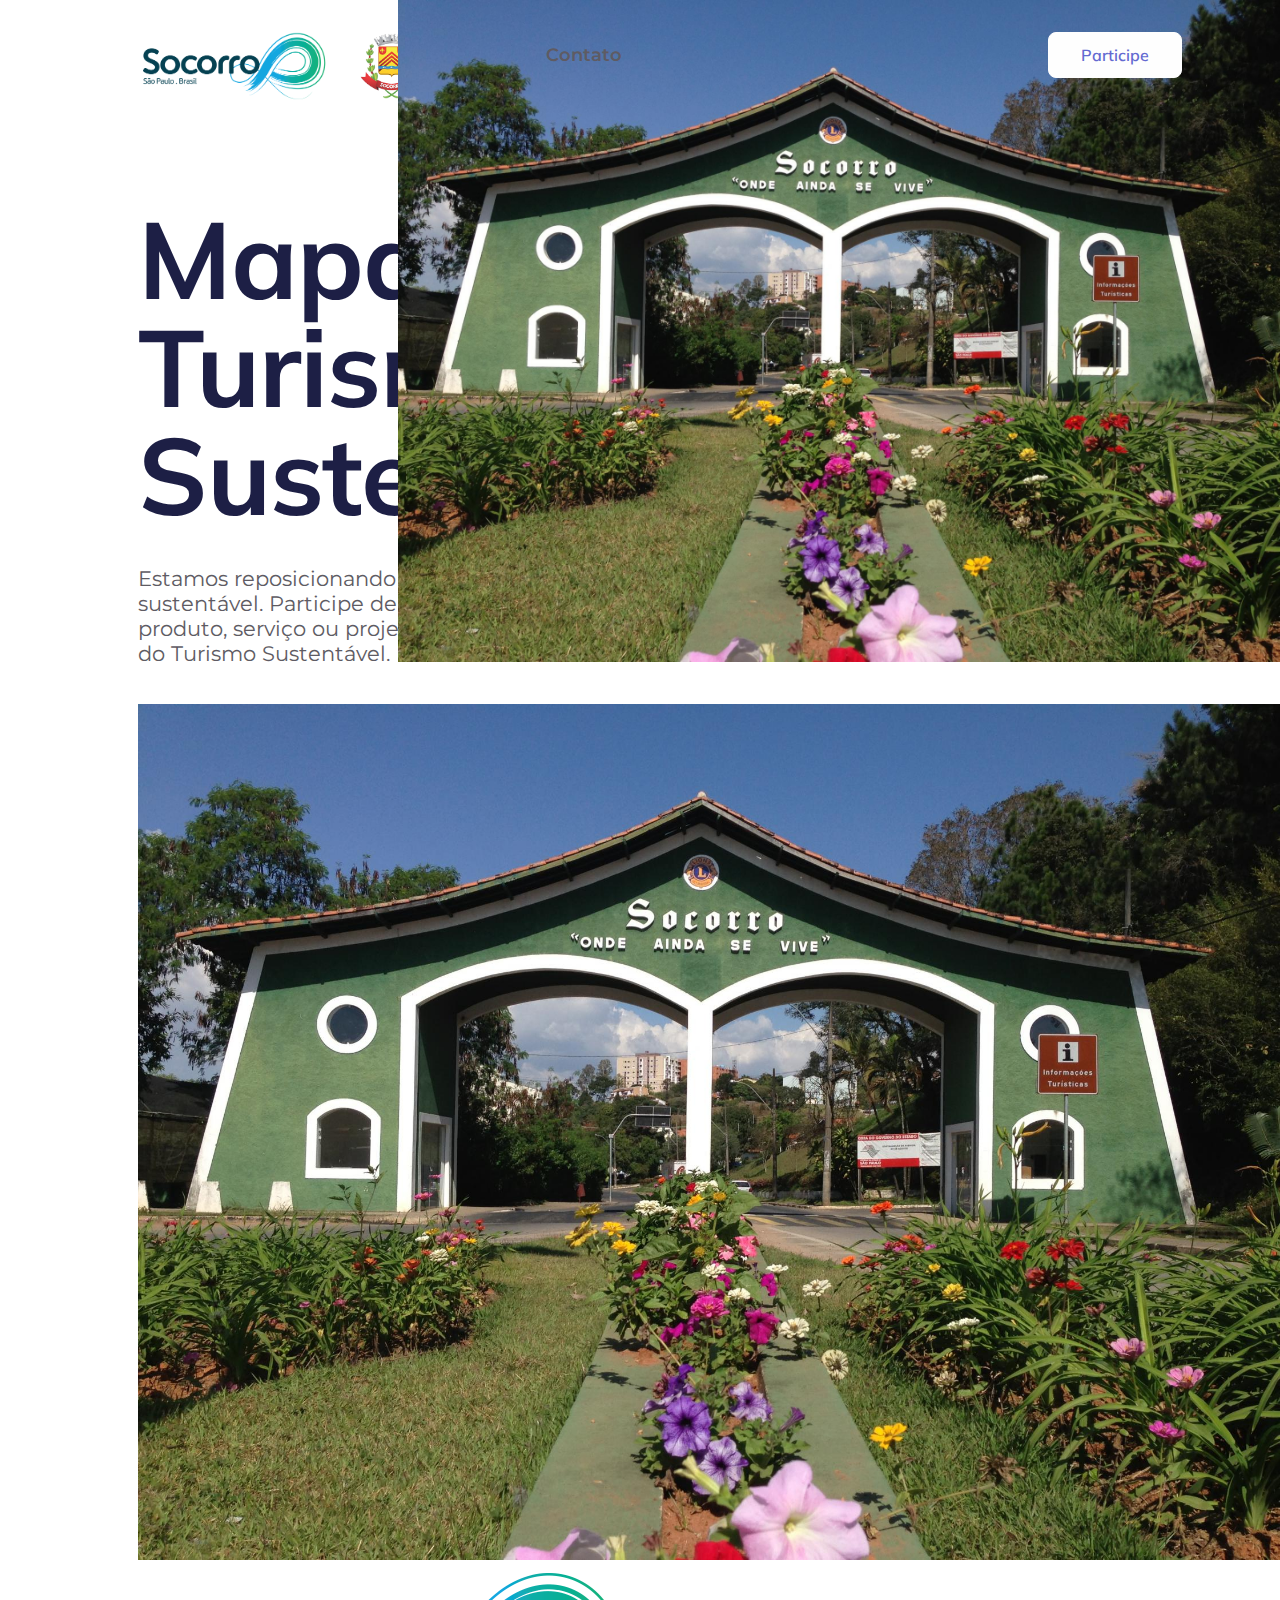
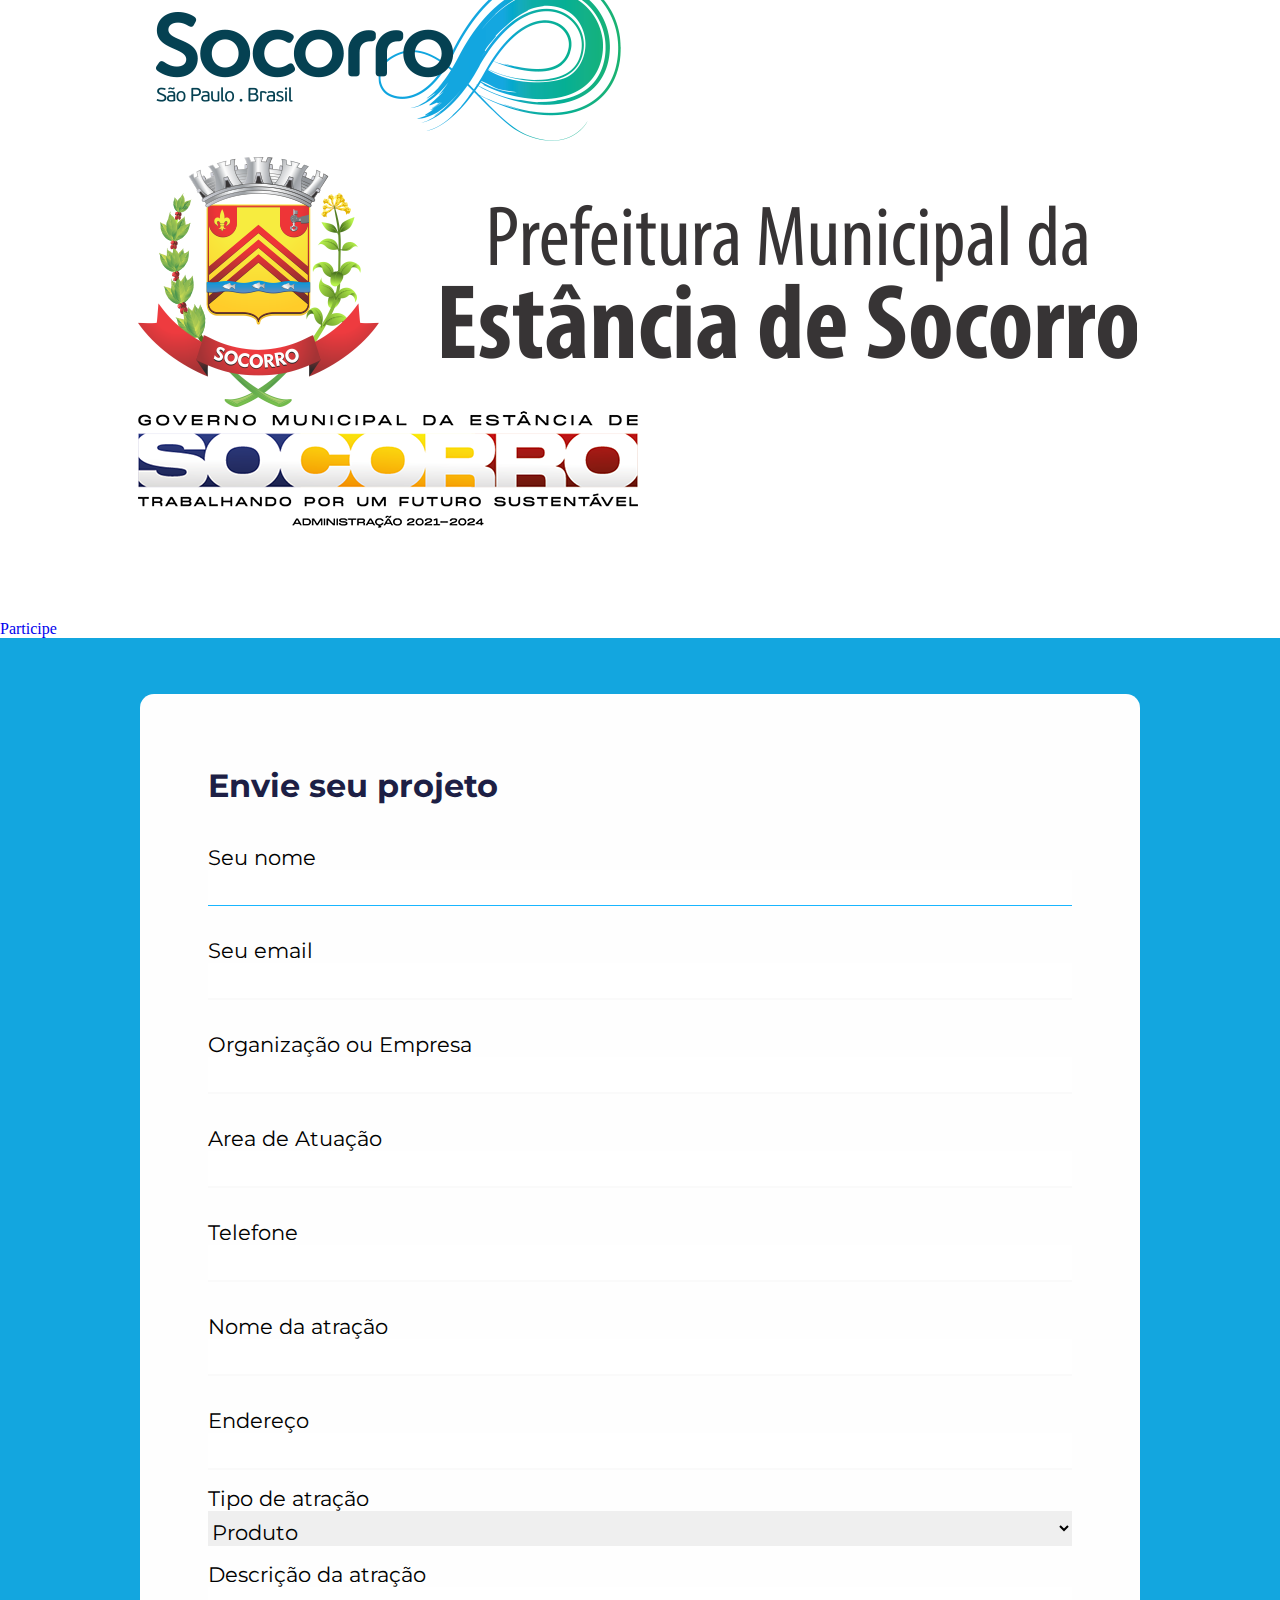
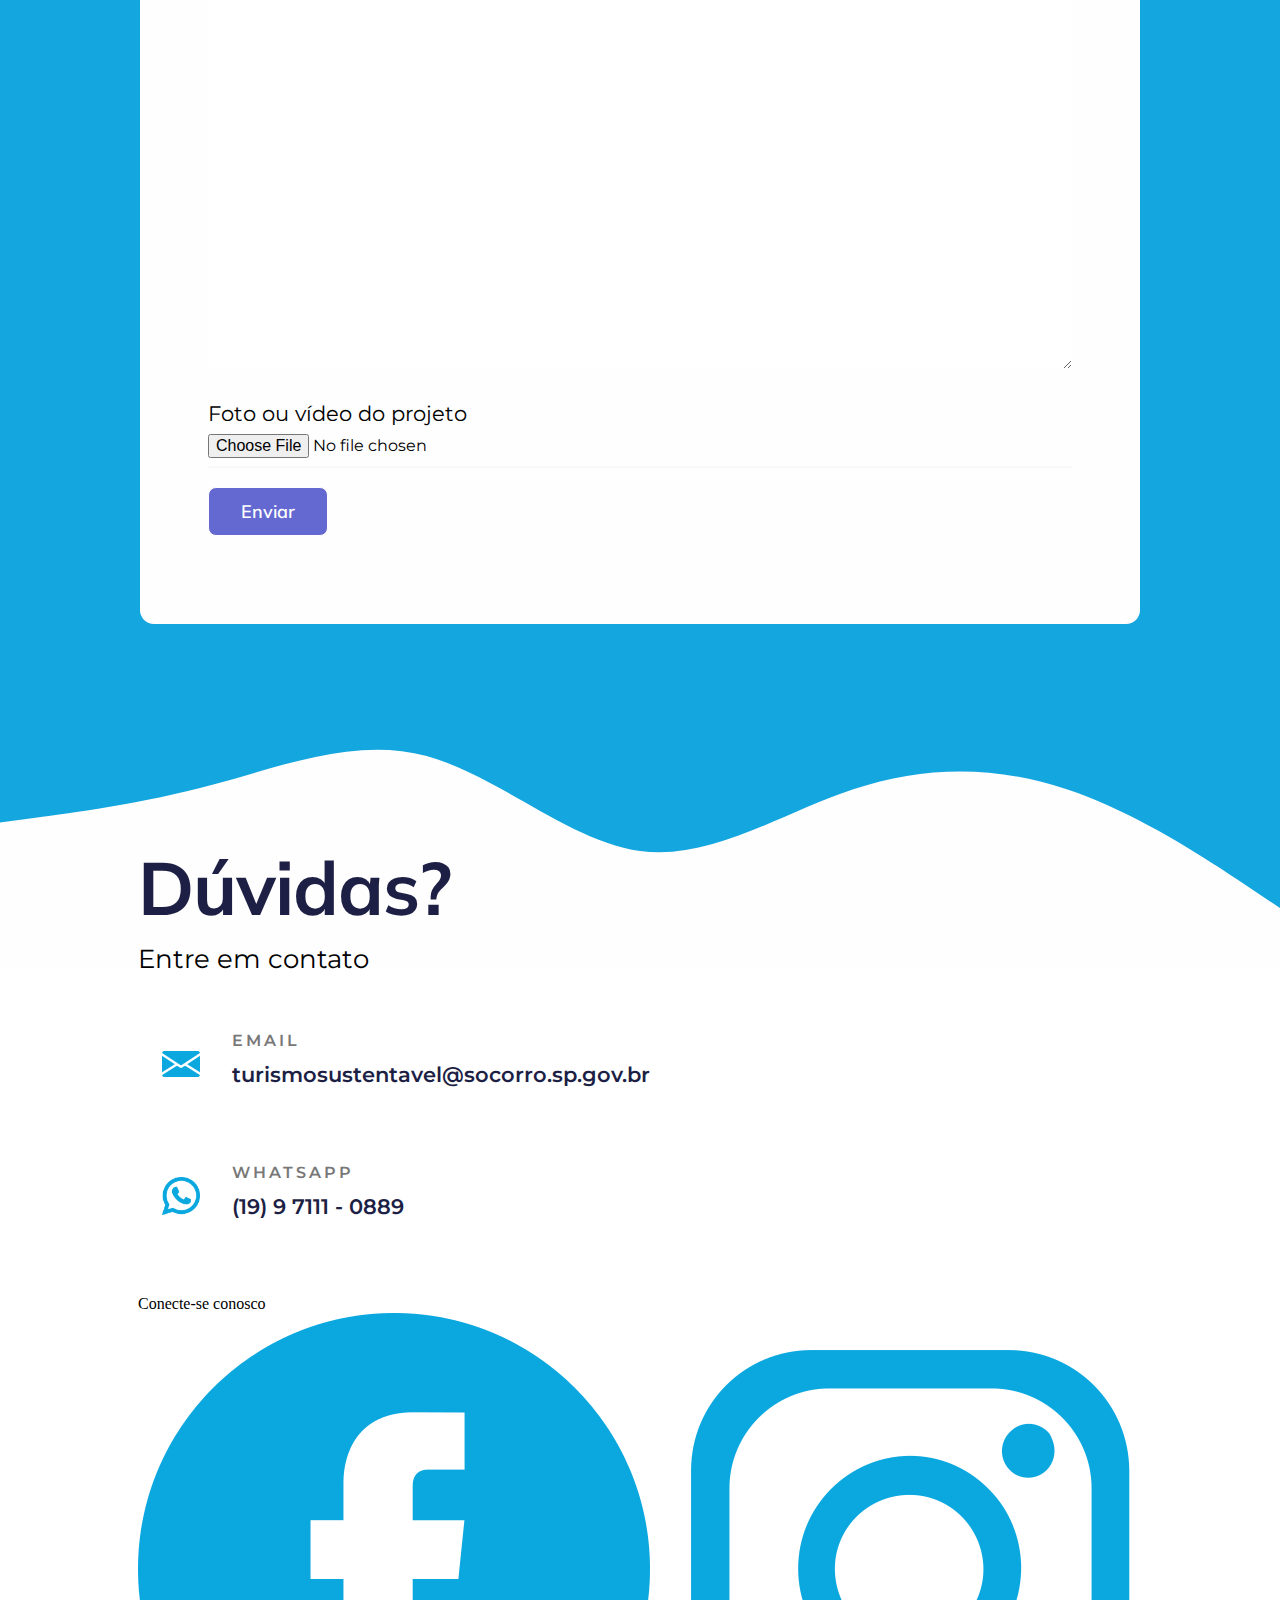
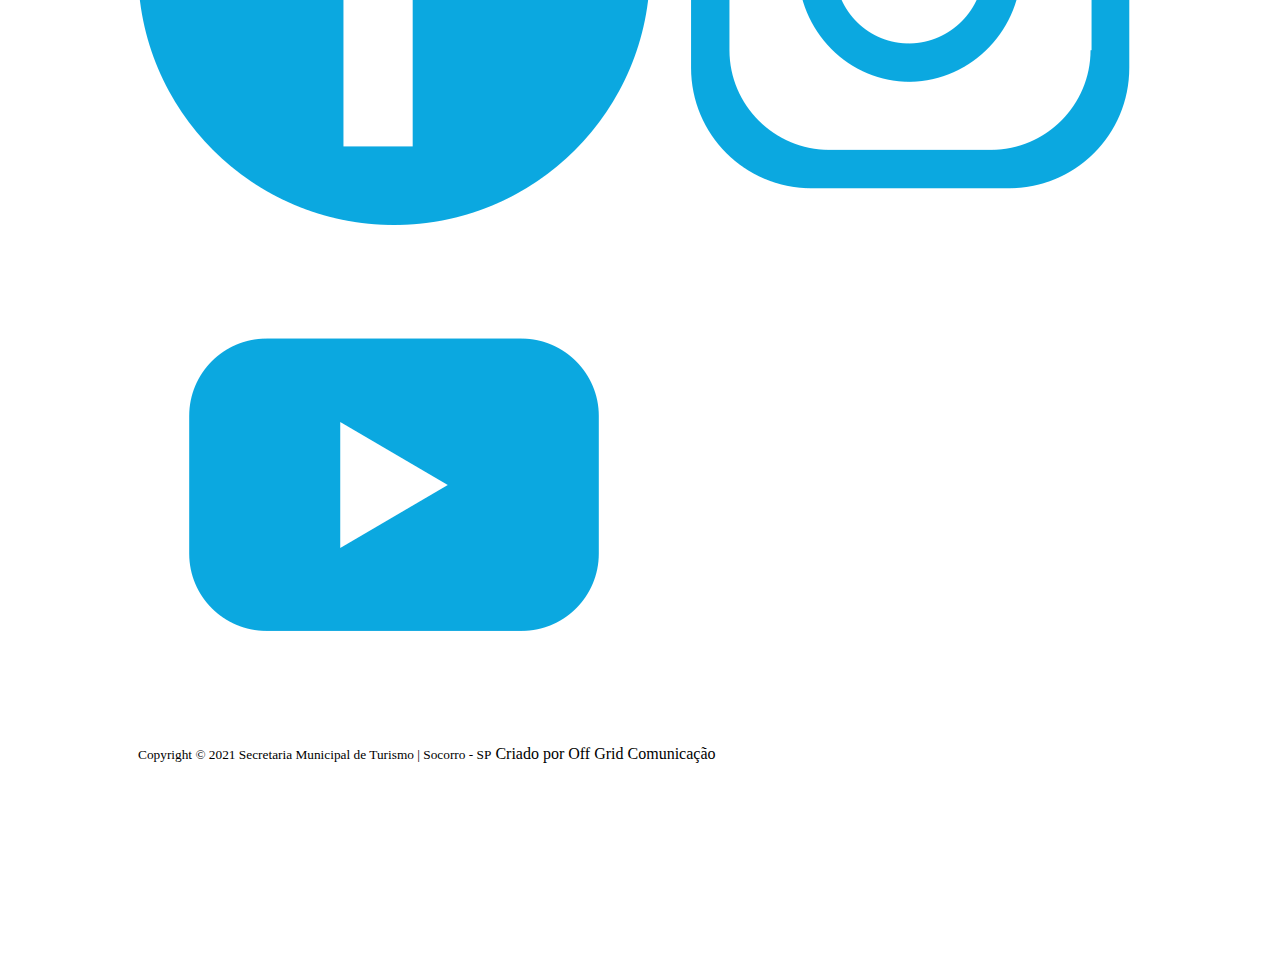
<file: public/index.html>
<!DOCTYPE html>
<html lang="pt-br">
  <head>
    <meta charset="UTF-8" />
    <meta http-equiv="X-UA-Compatible" content="IE=edge" />
    <meta name="viewport" content="width=device-width, initial-scale=1.0" />
    <link rel="stylesheet" href="./assets/custom/global.css" />
    <title>Challenge 1</title>
  </head>
  <body>
    <div class="header">
        <div class="header__content">
          <div class="header__content__images">
            <img class="header__content--image" src="./assets/img/logo-retina-socorro.png" alt=""/>
            <img class="header__content--image" src="./assets/img/socorro-brasao.png" alt=""/>
            <img class="header__content--image" src="./assets/img/novo-logo-gestao-site.png" alt=""/>
          </div>
          <div class="header__content__buttons">
            <a class="header__content--contactButton" href="#contact">Contato</a>
            <a class="header__content--joinButton" href="">Participe</a>
          </div>
        </div>
        <div class="header__background">
          <img class="header__background--image" src="./assets/img/socorro-portal.jpg" alt="">
        </div>
    </header>
    <div class="main">
      <div class="main__content">
        <h1 class="main__content--title">Mapa do Turismo Sustentável</h1>
        <p class="main__content--subtitle">Estamos reposicionando Socorro como um destino turístico sustentável. Participe de nosso programa! 
            Coloque seu produto, serviço ou projeto socioambiental em nosso Mapa do Turismo Sustentável.</p>
            <img class="main__content--background" src="./assets/img/socorro-portal.jpg" alt="">
            <div class="main__content__images">
              <img class="main__content__images--imageMobile" src="./assets/img/logo-retina-socorro.png" alt=""/>
              <img class="main__content__images--image" src="./assets/img/cropped-brasao.png" alt=""/>
              <img class="main__content__images--imageMobile" src="./assets/img/novo-logo-gestao-site.png" alt=""/>
          </div>
            </div>
        <a class="main__content__joinButton" href="#join">Participe</a>
      </div>
    </section>
    <div class="form">
        <form class="form__contact" action="" method="post">
            <h2 class="form__contact--title">Envie seu projeto</h2>


            
            <div class="form__contact--field">
              <label for="name">Seu nome</label>
              <input id="name" type="text" tabindex="1" required autofocus>
            </div>
            <div class="form__contact--field">
              <label for="email">Seu email</label>
              <input id="email" type="email" tabindex="2" required>
            </div>
            <div class="form__contact--field">
              <label for="company">Organização ou Empresa</label>
              <input id="company" type="text" tabindex="3" required>
            </div>
            <div class="form__contact--field">
              <label for="occupation">Area de Atuação</label>
              <input id="occupation" type="text" tabindex="4" required>
            </div>
            <div class="form__contact--field">
              <label for="telephone">Telefone</label>
              <input id="telephone" type="tel" tabindex="5" required>
            </div>
            <div class="form__contact--field">
              <label for="attraction">Nome da atração</label>
              <input id="attraction" type="text" tabindex="6" required>
            </div>
            <div class="form__contact--field">
              <label for="adress">Endereço</label>
              <input id="adress" type="text" tabindex="7" required>
            </div>
            <label for="select">Tipo de atração</label>
            <select id="select" name="select">
              <option value="Produto">Produto</option>
              <option value="Serviço">Serviço</option>
              <option value="Entretenimento">Entretenimento</option>
            </select>
            <div class="form__contact--field">
              <label for="attractionDescription">Descrição da atração</label>
              <textarea idfor="attractionDescription" tabindex="8" required></textarea>
            </div>
            <div class="form__contact--field">
              <label for="media">Foto ou vídeo do projeto</label>
              <input id="media" type="file" name="file1" id="file1"><br>
              <button class="sendForm" name="submit" type="submit" role="button" id="contact-submit" data-submit="...Sending">Enviar</button>
            </div>
        </form>
        <div class="form__contact__decoration">
          <img class="form__contact__decoration--image" src="./assets/img/wave.svg" alt="">
        </div>
      </div>
    <div class="footer">
      <div class="footer__content">
        <h2 class="footer__content--title">Dúvidas?</h2>
        <p class="footer__content--subtitle">Entre em contato</p>
        <div class="footer__content--info">
          <img class="footer__content--image" src="./assets/img/o-email.png" alt="">
          <div class="footer__content--contact">
            <span class="footer__content--contactTitle">Email</span>
            <span class="footer__content--email">turismosustentavel@socorro.sp.gov.br</span>
          </div>
        </div>
        <div class="footer__content--info">
          <img class="footer__content--image" src="./assets/img/whatsapp.png" alt="">
          <div class="footer__content--contact">
            <span class="footer__content--contactTitle">Whatsapp</span>
            <span class="footer__content--whatsapp">(19) 9 7111 - 0889</span>
          </div>
        </div>
        <div class="footer__content--socialMedia">
          <p class="footer__content--socialTitle">Conecte-se conosco</p>
          <div class="footer__content--socialIcons">
            <a href="https://www.facebook.com" target="_blank"><img class="footer__content--icon" src="./assets/img/facebook.png" alt=""/></a>
            <a href="https://www.instagram.com" target="_blank"><img class="footer__content--icon" src="./assets/img/instagram.png" alt=""/></a>
            <a href="https://youtube.com" target="_blank"><img class="footer__content--icon" src="./assets/img/youtube.png" alt=""/></a>
          </div>
        </div>
        <div class="footer__content__copyright">
          <small class="footer__content__copyright--title">Copyright © 2021 Secretaria Municipal de Turismo | Socorro - SP</small>
          <span class="footer__content__copyright--subtitle">Criado por Off Grid Comunicação</span>
        </div>
      </div>
    </div>
  </body>
</html>
</file>
<file: public/assets/custom/global.css>
@import url("https://fonts.googleapis.com/css2?family=Montserrat:wght@300;400;500&family=Mulish:wght@400;500;700&display=swap");
* {
  padding: 0;
  margin: 0;
  -webkit-box-sizing: border-box;
          box-sizing: border-box;
}

a {
  text-decoration: none;
}

label {
  font-family: 'Montserrat', sans-serif;
  font-size: 21px;
}

input {
  border: 2px solid #bbbbbb11;
  border-top: none;
  border-left: none;
  border-right: none;
  outline: 0;
  font-family: 'Montserrat', sans-serif;
  font-size: 16px;
  padding: 8px 0;
}

input:focus-visible {
  border-bottom: 1px solid #19b6ff;
  border-top: none;
  border-left: none;
  border-right: none;
}

textarea {
  max-width: 929px;
  height: 382px;
  border: none;
}

textarea:focus-visible {
  outline: 1px solid #19b6ff;
  text-indent: 12px;
  padding-top: 8px;
}

select {
  border: none;
  font-family: 'Montserrat', sans-serif;
  font-size: 21px;
  padding-top: 8px;
}

select:focus-visible {
  outline: 1px solid #19b6ff;
  font-size: 18px;
}

.header {
  position: relative;
  z-index: 1;
}

.header__content {
  display: -webkit-box;
  display: -ms-flexbox;
  display: flex;
  -webkit-box-align: center;
      -ms-flex-align: center;
          align-items: center;
}

.header__content__images {
  width: calc(100% - 918px);
  margin: 16px 36px 0 124px;
  display: -webkit-box;
  display: -ms-flexbox;
  display: flex;
  -webkit-box-align: center;
      -ms-flex-align: center;
          align-items: center;
}

.header__content--image {
  width: 196px;
  margin: 12px;
}

.header__content--image:nth-child(2) {
  width: 72px;
}

.header__content__buttons {
  display: -webkit-box;
  display: -ms-flexbox;
  display: flex;
  -webkit-box-pack: justify;
      -ms-flex-pack: justify;
          justify-content: space-between;
  -webkit-box-align: center;
      -ms-flex-align: center;
          align-items: center;
  width: 100%;
  margin: 32px 98px auto 24px;
  z-index: 1;
}

.header__content--contactButton {
  color: #5E5B63;
  font-family: "Montserrat", sans-serif;
  font-weight: 600;
  font-size: 18px;
}

.header__content--joinButton {
  background-color: #fefefe;
  font-family: "Mulish", sans-serif;
  color: #6369D1;
  font-weight: 600;
  font-size: 16px;
  border: 1px solid #fefefe;
  border-radius: 8px;
  padding: 12px 32px;
  width: -webkit-fit-content;
  width: -moz-fit-content;
  width: fit-content;
}

.header__background {
  width: 100%;
}

.header__background--image {
  width: 882px;
  position: absolute;
  right: 0;
  top: 0;
  z-index: 0;
}

.main__content {
  width: calc(100% - 138px);
  display: -webkit-box;
  display: -ms-flexbox;
  display: flex;
  -webkit-box-orient: vertical;
  -webkit-box-direction: normal;
      -ms-flex-direction: column;
          flex-direction: column;
  margin: 88px 110px 88px 138px;
}

.main__content--title {
  font-family: "Mulish", sans-serif;
  color: #1D1F45;
  width: 600px;
  font-size: 108px;
  letter-spacing: -1px;
  line-height: 1em;
}

.main__content--subtitle {
  font-family: "Montserrat", sans-serif;
  color: #5E5B63;
  width: 637px;
  font-size: 21px;
  padding: 38px 0;
}

.main__content--image {
  width: 232px;
  padding: 0 0 38px 0;
}

.main__content--joinButton {
  background-color: #FFB600;
  font-family: "Mulish", sans-serif;
  color: #fefefe;
  font-weight: 600;
  font-size: 18px;
  border: 1px solid #fefefe;
  border-radius: 8px;
  padding: 12px 32px;
  width: -webkit-fit-content;
  width: -moz-fit-content;
  width: fit-content;
}

.form {
  background: #13A6DF;
  display: -webkit-box;
  display: -ms-flexbox;
  display: flex;
  -webkit-box-orient: vertical;
  -webkit-box-direction: normal;
      -ms-flex-direction: column;
          flex-direction: column;
  -webkit-box-pack: center;
      -ms-flex-pack: center;
          justify-content: center;
}

.form__contact {
  background: #fefefe;
  display: -webkit-box;
  display: -ms-flexbox;
  display: flex;
  -webkit-box-pack: center;
      -ms-flex-pack: center;
          justify-content: center;
  -webkit-box-orient: vertical;
  -webkit-box-direction: normal;
      -ms-flex-direction: column;
          flex-direction: column;
  border-radius: 14px;
  padding: 72px 68px;
  margin: 56px;
  width: 100%;
  max-width: 1000px;
  -ms-flex-item-align: center;
      align-self: center;
}

.form__contact--title {
  font-family: "Montserrat", sans-serif;
  color: #1D1F45;
  font-size: 32px;
  font-weight: 700;
  padding: 0 0 24px 0;
}

.form__contact--field {
  display: -webkit-box;
  display: -ms-flexbox;
  display: flex;
  -webkit-box-orient: vertical;
  -webkit-box-direction: normal;
      -ms-flex-direction: column;
          flex-direction: column;
  font-family: "Montserrat", sans-serif;
  padding: 16px 0;
}

.form__contact .sendForm {
  background-color: #6369D1;
  font-family: "Mulish", sans-serif;
  color: #fefefe;
  font-weight: 600;
  font-size: 18px;
  border: 1px solid #fefefe;
  border-radius: 8px;
  padding: 12px 32px;
  width: -webkit-fit-content;
  width: -moz-fit-content;
  width: fit-content;
  cursor: pointer;
}

.form__contact__decoration {
  background: #fefefe;
}

.form__contact__decoration--img {
  width: 100%;
}

.footer {
  position: absolute;
}

.footer__content {
  margin: 0 110px 88px 138px;
  position: relative;
  top: -118px;
}

.footer__content--title {
  font-family: "Mulish", sans-serif;
  color: #1D1F45;
  width: 600px;
  font-size: 74px;
  letter-spacing: -1px;
  line-height: 1em;
}

.footer__content--subtitle {
  font-family: "Montserrat", sans-serif;
  font-size: 26px;
  padding: 18px 0 56px 0;
}

.footer__content--image {
  width: 38px;
  height: 38px;
  margin: 0 32px 4px 24px;
  -ms-flex-line-pack: baseline;
      align-content: baseline;
  -ms-flex-item-align: end;
      -ms-grid-row-align: end;
      align-self: end;
}

.footer__content--contact {
  display: -webkit-box;
  display: -ms-flexbox;
  display: flex;
  -webkit-box-orient: vertical;
  -webkit-box-direction: normal;
      -ms-flex-direction: column;
          flex-direction: column;
}

.footer__content--contactTitle {
  text-transform: uppercase;
  letter-spacing: 3px;
  font-family: "Montserrat", sans-serif;
  font-size: 16px;
  font-weight: 600;
  color: #787878;
}

.footer__content--info {
  display: -webkit-box;
  display: -ms-flexbox;
  display: flex;
  padding: 0 0 76px 0;
}

.footer__content--email, .footer__content--whatsapp {
  font-family: "Montserrat", sans-serif;
  font-weight: 600;
  font-size: 21px;
  color: #1D1F45;
  padding: 12px 0 0 0;
}
/*# sourceMappingURL=global.css.map */
</file>
